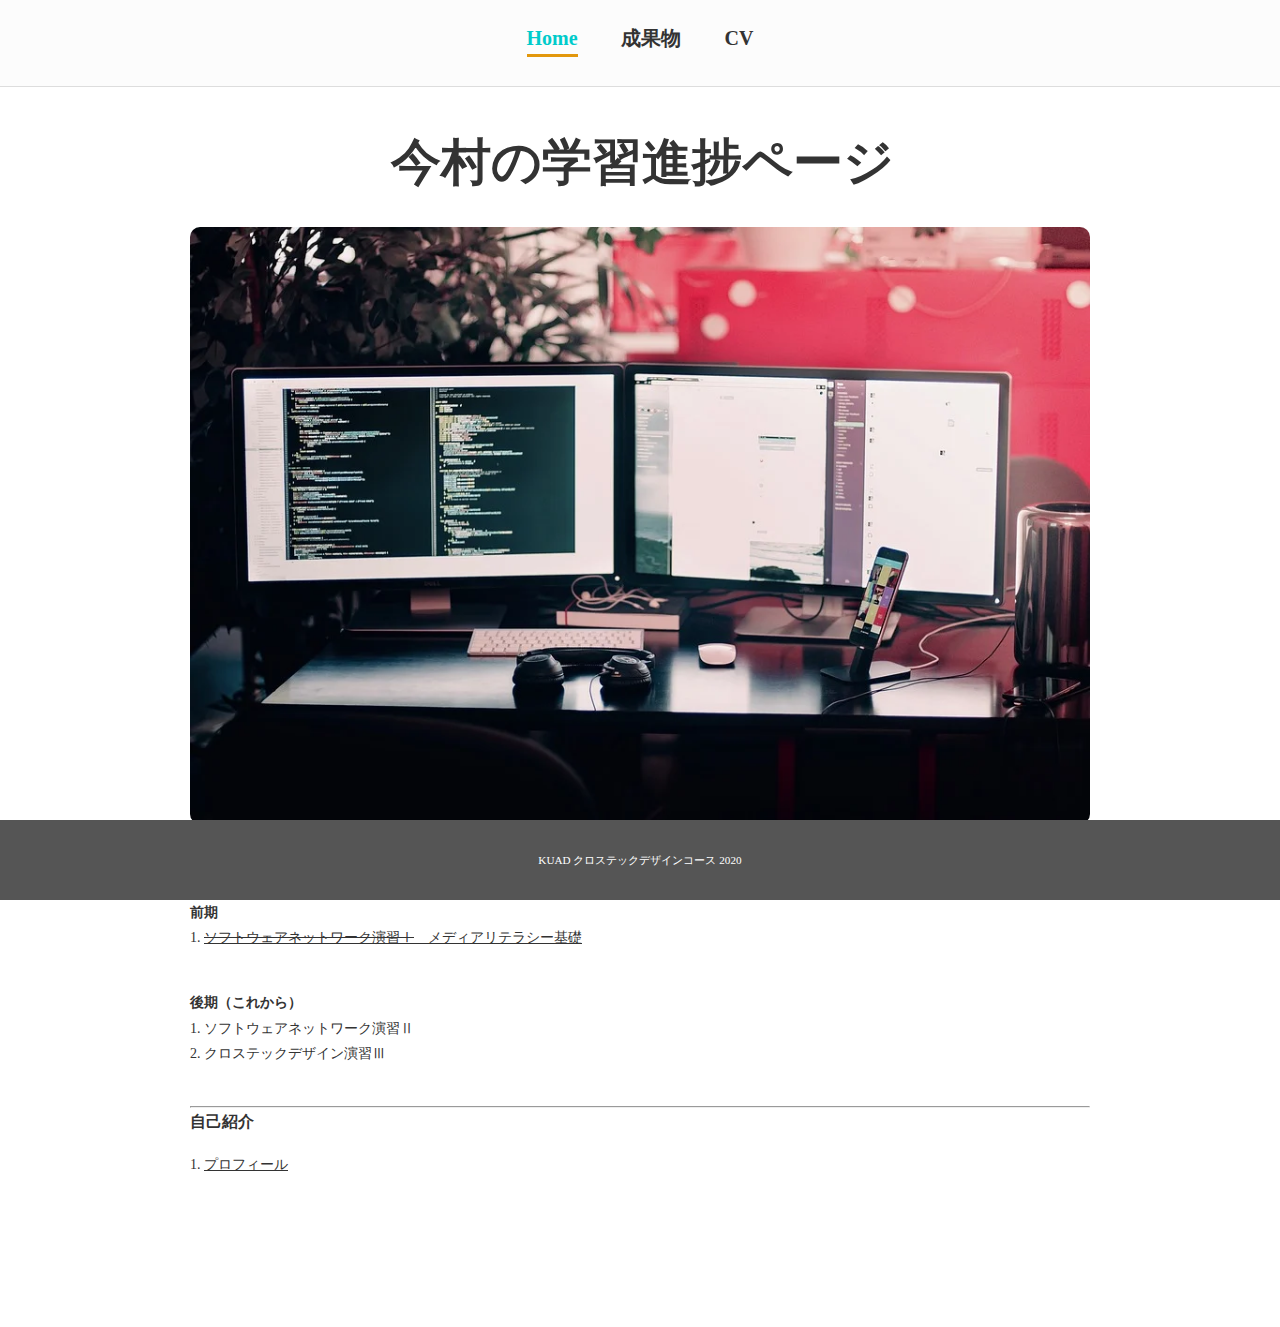
<file: index.html>
<!DOCTYPE html>
<html lang="ja" dir="ltr">

<head>
    <meta charset="utf-8">
    <meta name="viewport" content="width=device-width, initial-scale=1.0">
    <meta http-equiv="X-UA-Compatible" content="ie=edge">
    <title>今村萌香の学習ページ</title>
    <link rel="stylesheet" href="./assets/css/common.css">
    <link rel="stylesheet" href="./assets/css/custom.css">
</head>

<body class="index_page">
    <div id="wrapper">
        <header>
            <nav id="main_nav">
                <ul>
                    <li><span>Home</span></li>
                    <li><a href="./subjects/swnwb1.html">成果物</a></li>
                    <li><a href="./subjects/cv.html">CV</a></li>
                </ul>
            </nav>
        </header>

        <main>
            <h1>今村の学習進捗ページ</h1>
            <p class="main_pic"><img src=".\assets\images\computer-1245714_960_720.webp" alt="I have MAC & Windows PC images" title="こんな環境にあこがれる"></p>
            <hr>
            <h2>過去の作品・課題</h2>
            <div class="period">
                <h4>前期</h4>
                <ol>
                    <li><a href="./subjects/swnwb1.html"><s>ソフトウェアネットワーク演習Ⅰ</s>　メディアリテラシー基礎</a></li>
                </ol>
            </div>
            <div class="period">
                <h4>後期（これから）</h4>
                <ol>
                    <li>ソフトウェアネットワーク演習Ⅱ</li>
                    <li>クロステックデザイン演習Ⅲ</li>
                </ol>
            </div>
            <hr>
            <h2>自己紹介</h2>
            <div class="period">
                <ol>
                    <li><a href="./subjects/cv.html">プロフィール</a></li>
                </ol>
            </div>
        </main>

        <footer>
            <p>KUAD クロステックデザインコース 2020</p>
        </footer>

    </div>
</body>

</html>
</file>
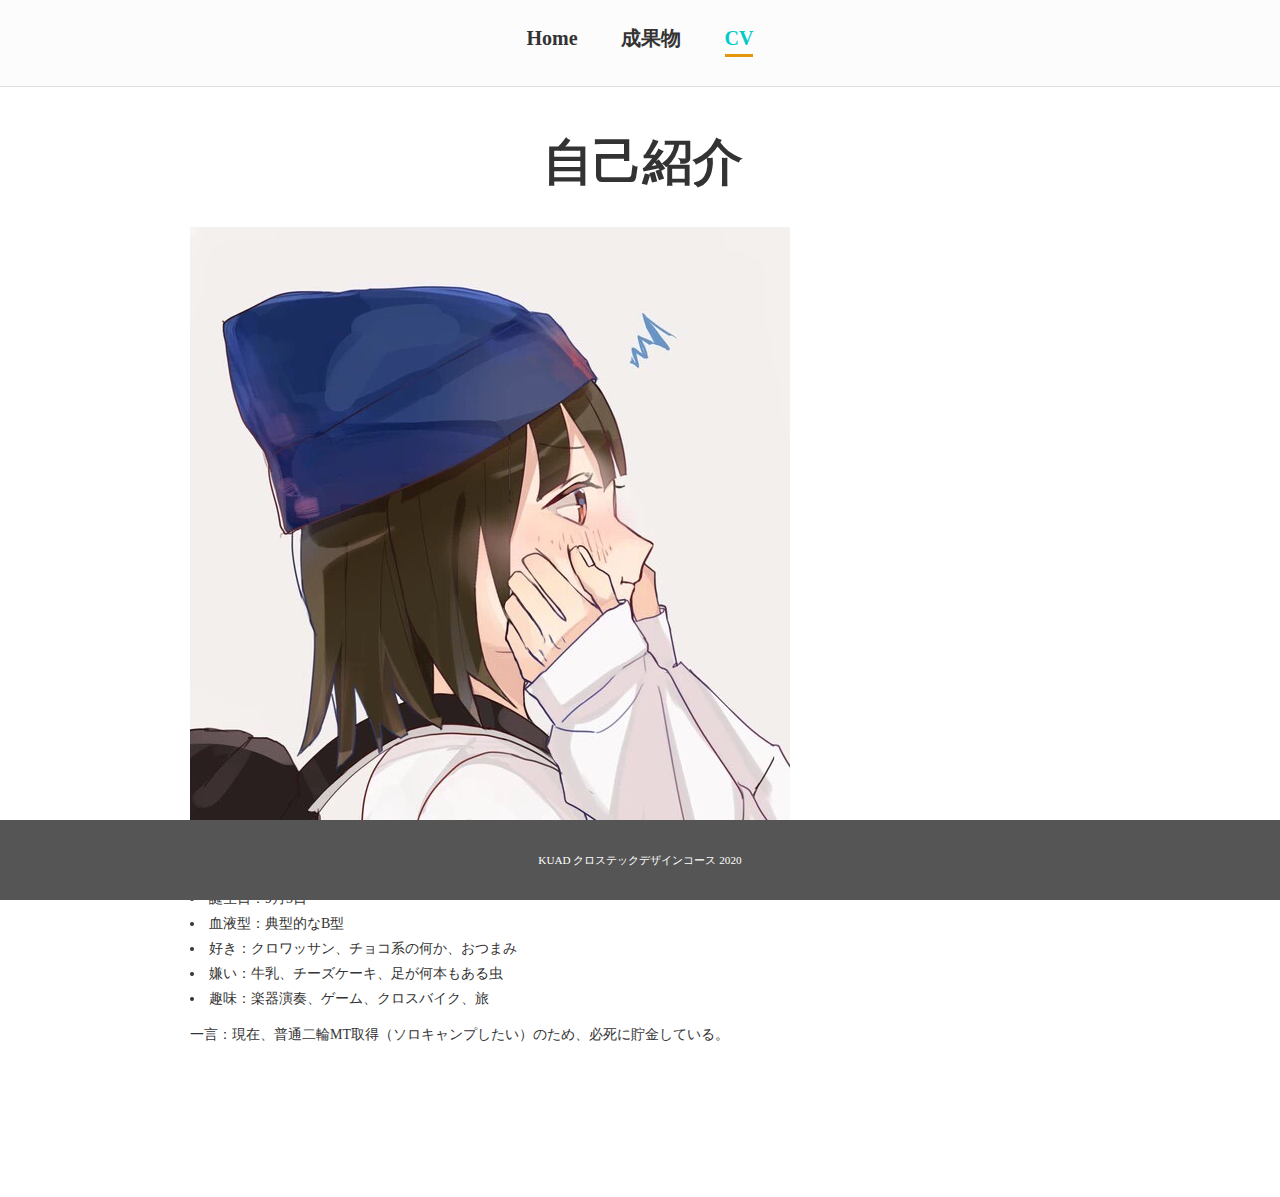
<file: subjects/cv.html>
<!DOCTYPE html>
<html lang="ja" dir="ltr">

<head>
    <meta charset="utf-8">
    <meta name="viewport" content="width=device-width, initial-scale=1.0">
    <meta http-equiv="X-UA-Compatible" content="ie=edge">
    <title>自己紹介</title>
    <link rel="stylesheet" href="../assets/css/common.css">
    <link rel="stylesheet" href="../assets/css/custom.css">
</head>

<body class="cv_page">
    <div id="wrapper">
        <header>
            <nav id="main_nav">
                <ul>
                    <li><a href="../index.html">Home</a></li>
                    <li><a href="./swnwb1.html">成果物</a></li>
                    <li><span>CV</span></li>
                </ul>
            </nav>
        </header>

        <main>
            <h1>自己紹介</h1>
            <div class="アイコン">
                <img src="../images/1x/WS000005.JPG" alt="CVアイコン">
            </div>
            <div class="mb_l">

                <ul>
                    <li>名前：今村萌香（いまむー）</li>
                    <li>年齢：24歳</li>
                    <li>誕生日：9月3日</li>
                    <li>血液型：典型的なB型</li>
                    <li>好き：クロワッサン、チョコ系の何か、おつまみ</li>
                    <li>嫌い：牛乳、チーズケーキ、足が何本もある虫</li>
                    <li>趣味：楽器演奏、ゲーム、クロスバイク、旅
                    </li>
                </ul>
                <p>一言：現在、普通二輪MT取得（ソロキャンプしたい）のため、必死に貯金している。</p>

            </div>
        </main>

        <footer>
            <p>KUAD クロステックデザインコース 2020</p>
        </footer>
    </div>
</body>

</html>
</file>
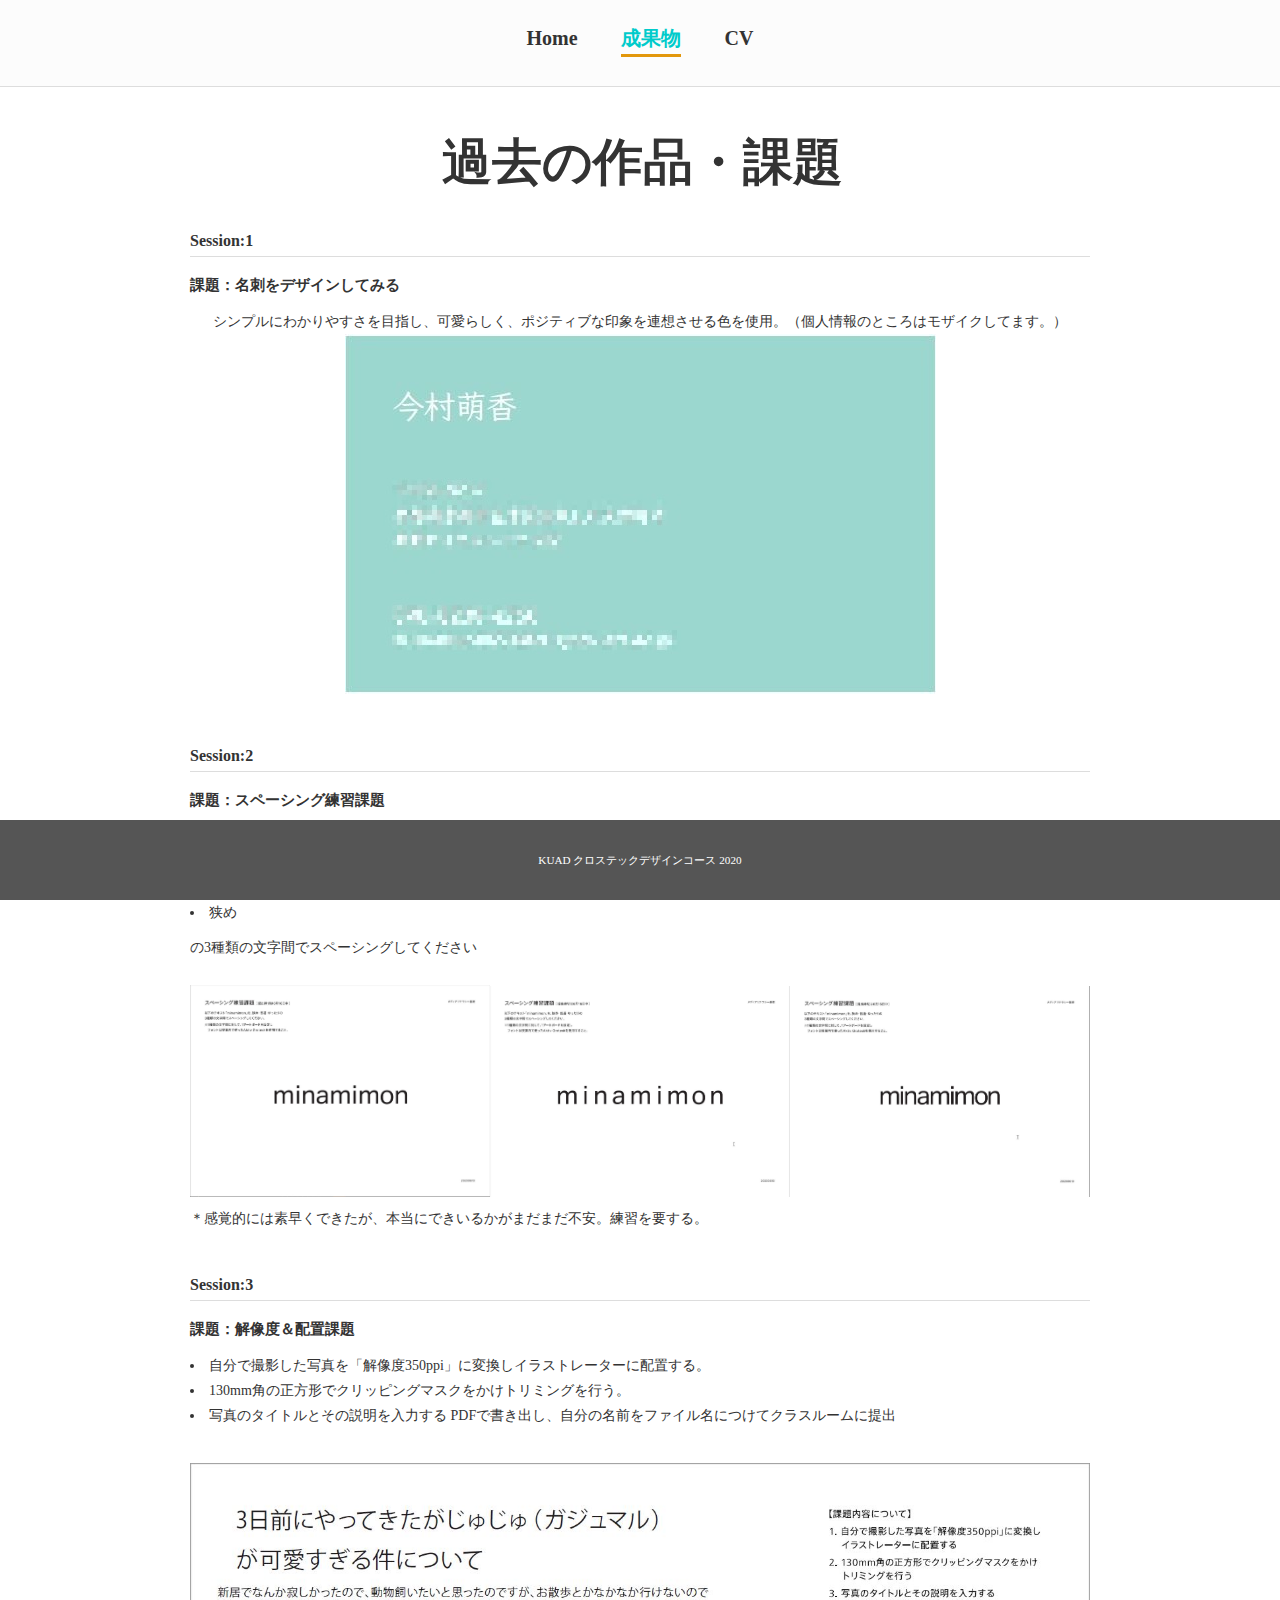
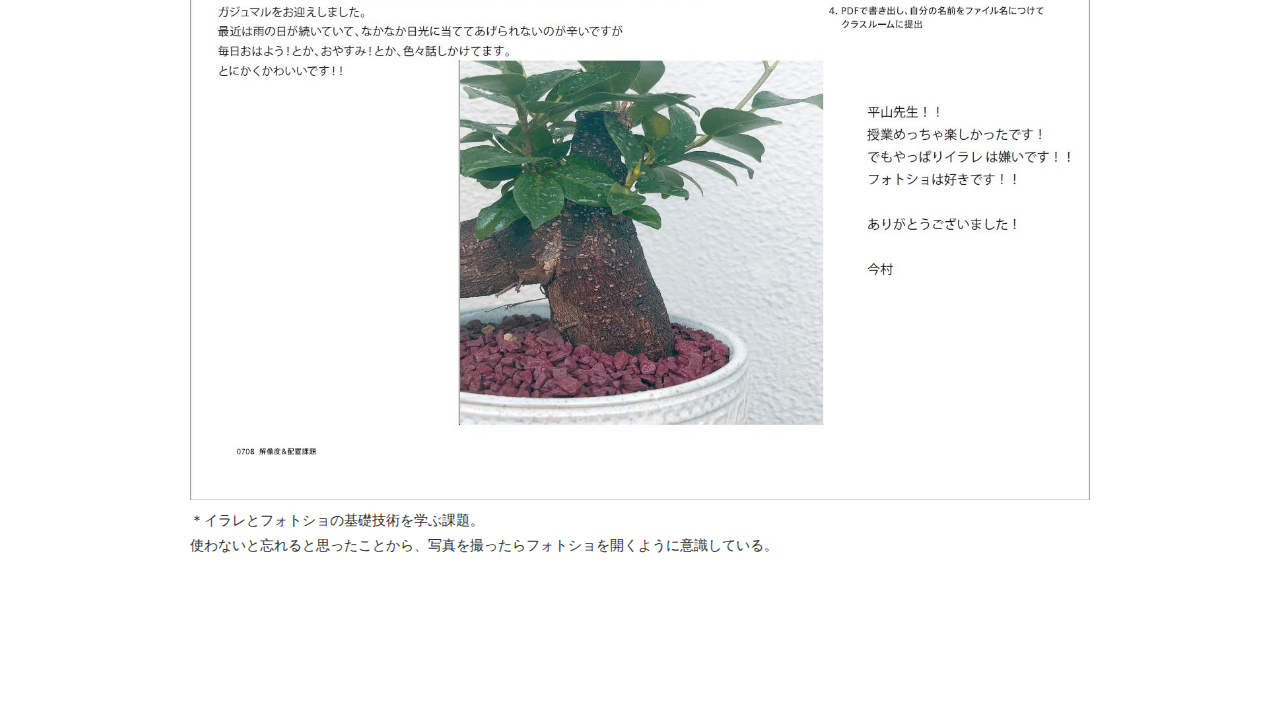
<file: subjects/swnwb1.html>
<!DOCTYPE html>
<html lang="ja" dir="ltr">

<head>
    <meta charset="utf-8">
    <meta name="viewport" content="width=device-width, initial-scale=1.0">
    <meta http-equiv="X-UA-Compatible" content="ie=edge">
    <title>成果物</title>
    <link rel="stylesheet" href="../assets/css/common.css">
    <link rel="stylesheet" href="../assets/css/custom.css">
</head>

<body class="subject_page">
    <div id="wrapper">
        <header>
            <nav id="main_nav">
                <ul>
                    <li><a href="../index.html">Home</a></li>
                    <li><span>成果物</span></li>
                    <li><a href="./cv.html">CV</a></li>
                </ul>
            </nav>
        </header>

        <main>
            <h1>過去の作品・課題</h1>
            <div class="session">
                <h2>Session:1</h2>
                <h3>課題：名刺をデザインしてみる</h3>
                <p class="p-custom">
                    シンプルにわかりやすさを目指し、可愛らしく、ポジティブな印象を連想させる色を使用。（個人情報のところはモザイクしてます。）
                    <br>
                    <img src="../images/1x/WS000000meishi.jpg" alt="Make NameCard Desain">
                </p>
            </div>
            <div class="session">
                <h2>Session:2</h2>
                <h3>課題：スペーシング練習課題</h3>
                <p>以下のテキスト「minamimon」を、</p>
                <ul>
                    <li>普通</li>
                    <li>ゆったり</li>
                    <li>狭め</li>
                </ul>
                <p>の3種類の文字間でスペーシングしてください</p>
                <br>
                <table cellpadding="0" cellspacing="0">
                    <tbody>
                        <tr>
                            <td>
                                <img src="../images/1x/WS000001.JPG" alt="Normal" title="普通">
                            </td>
                            <td>
                                <img src="../images/1x/WS000002.JPG" alt="Big" title="ゆったり">
                            </td>
                            <td>
                                <img src="../images/1x/WS000003.JPG" alt="Small" title="狭め">
                            </td>
                        </tr>
                    </tbody>
                </table>
                <p>＊感覚的には素早くできたが、本当にできいるかがまだまだ不安。練習を要する。</p>
            </div>
            <div class="session">
                <h2>Session:3</h2>
                <h3>課題：解像度＆配置課題</h3>
                <ul>
                    <li>自分で撮影した写真を「解像度350ppi」に変換しイラストレーターに配置する。</li>
                    <li>130mm角の正方形でクリッピングマスクをかけトリミングを行う。</li>
                    <li>写真のタイトルとその説明を入力する PDFで書き出し、自分の名前をファイル名につけてクラスルームに提出</li>
                </ul>
                <br>
                <img src="../images/1x/WS000004.JPG" alt="PDFファイルをJPGで">
                <p>＊イラレとフォトショの基礎技術を学ぶ課題。<br>
                    使わないと忘れると思ったことから、写真を撮ったらフォトショを開くように意識している。
                </p>

            </div>
        </main>

        <footer>
            <p>KUAD クロステックデザインコース 2020</p>
        </footer>
    </div>
</body>

</html>
</file>
<file: assets/css/common.css>
html {
  color: #333;
  background: #fff;

  font-size: 14px;
  line-height: 1.8;
}

*{
  margin:0;
  padding:0;
  box-sizing: border-box;
}

img{
  max-width: 100%;
  height:auto;
}

a{
  color:#333;
}

li{
  list-style-position: inside;
}


.mb_s{
  margin-bottom: 10px;
}

.mb_m{
  margin-bottom: 20px;
}

.mb_l{
  margin-bottom: 40px;
}
</file>
<file: assets/css/custom.css>
/*body {
     font-family: Meiryo, sans-serif;
     font-weight: bold;
     color: #00ff00;
     letter-spacing: 5px;
     line-height: 2;
 } */
 
 h1 {
     font-size: 18px;
     border-left: #e2970c solid 5px;
     padding-left: 5px;
     margin-bottom: 20px;
 }
 
 h2 {
     font-size: 16px;
     margin-bottom: 15px;
 }
 
 h3 {
     font-size: 15px;
     margin-bottom: 10px;
 }
 
 html,
 body,
 #wrapper {
     min-height: 100%;
 }
 
 @media screen and (min-width:481px) {
     #wrapper {
         padding-bottom: 80px;
     }
 }
 
 @media screen and (max-width:480px) {
     #wrapper {
         padding-top: 60px;
     }
 }
 
 ul,
 ol {
     margin-bottom: 10px;
 }
 /*======================================================
header
======================================================*/
 
 header {
     border-bottom: 1px solid rgb(221, 221, 221);
     background-color: #fcfcfc;
     position: relative;
 }
 
 @media screen and (max-width:480px) {
     header {
         position: fixed;
         width: 100%;
         top: 0;
         z-index: 1;
     }
 }
 
 #main_nav {
     text-align: center;
     padding: 20px;
 }
 
 #main_nav li {
     display: inline-block;
 }
 
 #main_nav li a,
 #main_nav li span {
     font-size: 20px;
     text-decoration: none;
     margin: 0 20px;
     padding-bottom: 5px;
     font-weight: bold;
 }
 
 #main_nav li a:hover,
 #main_nav li span {
     color: #00CBCB;
 }
 
 #main_nav li span {
     border-bottom: 3px solid #e2970c;
 }
 
 @media screen and (max-width:480px) {
     #main_nav {
         padding: 10px;
     }
     #main_nav li a,
     #main_nav li span {
         font-size: 15px;
         margin: 0 10px;
     }
 }
 /*======================================================
main
======================================================*/
 
 main {
     padding: 30px 50px;
     max-width: 1000px;
     margin: 0 auto;
     position: relative;
     z-index: 0;
 }
 
 @media screen and (max-width:480px) {
     main {
         padding: 30px 20px;
     }
 }
 
 .main_pic {
     text-align: center;
     margin-bottom: 30px;
 }
 
 .sub_pic {
     width: 400;
     margin: 10px 10px 10pc 10px;
     display: inline-block;
     padding: 10px;
     border: 1px solid #ccc;
 }
 
 .sub_pic img {
     display: block;
 }
 
 .main_pic img {
     display: block;
     margin: 0 auto;
     border-radius: 10px;
 }
 
 .session,
 .period {
     margin-bottom: 40px;
 }
 
 .session h2 {
     border-bottom: 1px solid #ddd;
 }
 
 .p-custom {
     text-align: center;
     margin-top: 2px;
 }
 
 .youtube {
     position: relative;
     width: 100%;
     padding-top: 56.25%;
     margin-bottom: 20px;
 }
 
 .youtube iframe {
     position: absolute;
     top: 0;
     right: 0;
     width: 100%;
     height: 100%;
 }
 
 body.index_page h1 {
     border: none;
     text-align: center;
     /*font-size: 26px;*/
     font-size: 50px;
 }
 
 body.subject_page h1 {
     border: none;
     text-align: center;
     font-size: 50px;
 }
 
 body.cv_page h1 {
     border: none;
     text-align: center;
     font-size: 50px;
 }
 /*======================================================
footer
======================================================*/
 
 footer {
     background-color: #555;
     color: #fff;
     font-size: 80%;
     padding: 10px;
     min-height: 80px;
     display: flex;
     align-items: center;
     justify-content: center;
 }
 
 @media screen and (min-width:481px) {
     footer {
         position: fixed;
         bottom: 0;
         width: 100%;
     }
 }
</file>
